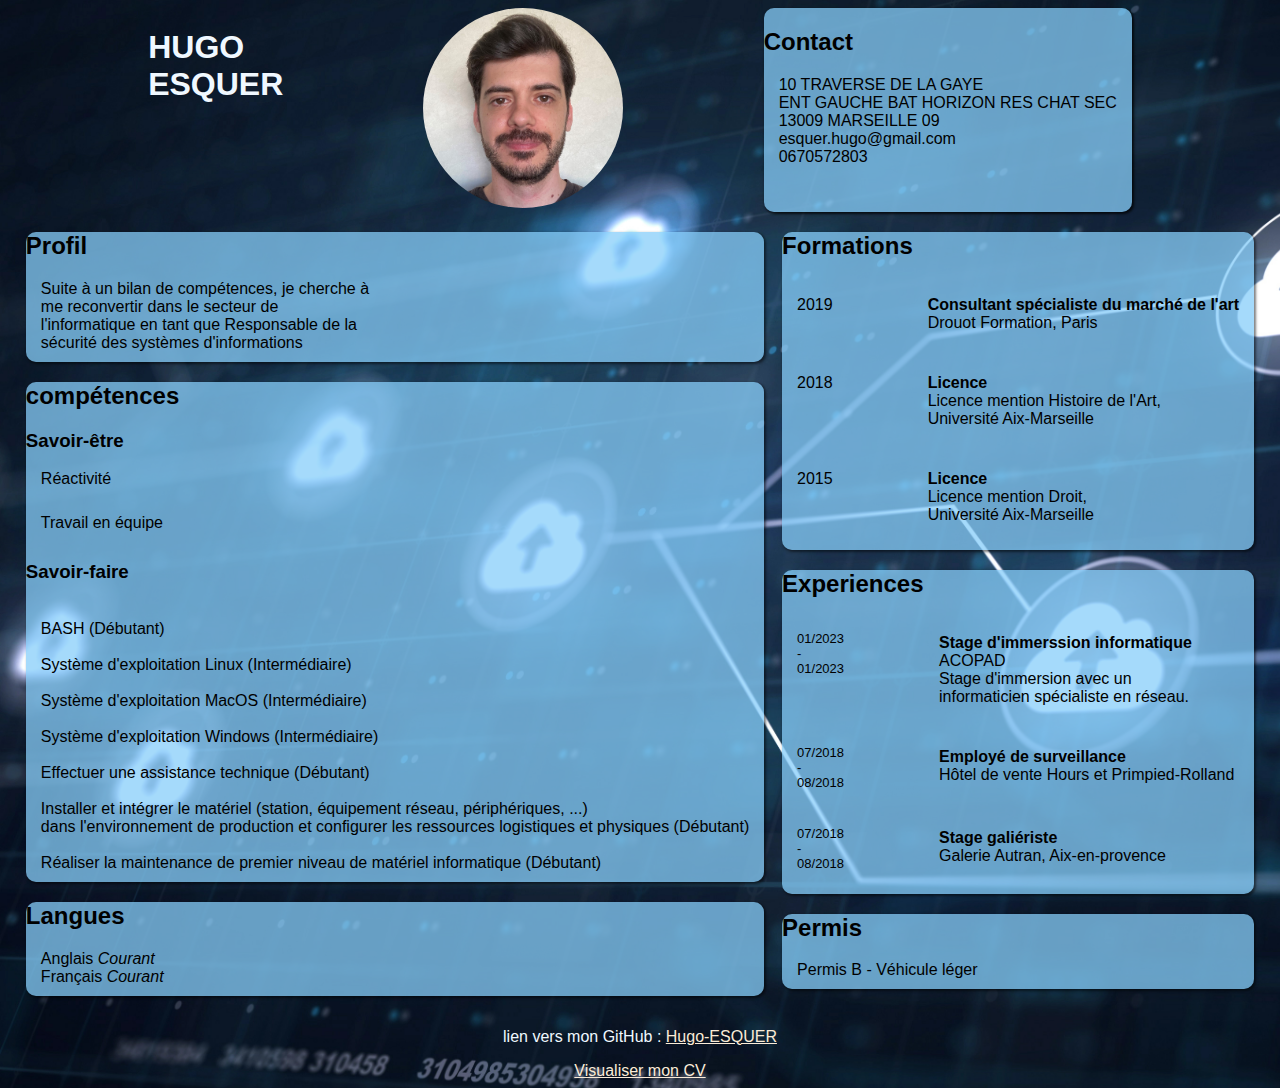
<file: index.html>
<!DOCTYPE html>
<html lang="fr">
    <head>
        <meta charset="UTF-8">
        <meta name="viewport" content="width=device-widthn initial-scale=1.0">
        <title>CV Hugo ESQUER</title>
        <link href="cv-hugo-esquer.css" rel="stylesheet">
    </head>
    <body>
        <div class="en-tête">
            <div class="titre">
                <h1>
                    HUGO 
                    <br>ESQUER 
                </h1>
            </div>
            <div class="Photo">
                <img src="images/photo identité.jpg" alt="Une photo de moi" class="photo-de-profil">
            </div>
            <div class="Contact">
                <h2>
                    Contact
                </h2>
                <p>
                    10 TRAVERSE DE LA GAYE
                    <br>ENT GAUCHE BAT HORIZON RES CHAT SEC
                    <br>13009 MARSEILLE 09
                    <br>esquer.hugo@gmail.com
                    <br>0670572803
                </p>
            </div>
        </div>
        <main>
            <section class="gauche">
                <div class="Profil">
                    <h2>
                        Profil
                    </h2>
                    <p>
                        Suite à un bilan de compétences, je cherche à
                        <br>me reconvertir dans le secteur de
                        <br>l'informatique en tant que Responsable de la 
                        <br>sécurité des systèmes d'informations
                    </p>
                </div>
                <div class="compétences">
                    <h2>
                        compétences
                    </h2>
                    <h3>
                        Savoir-être
                    </h3>
                    <p>
                        Réactivité
                    </p>
                    <p>
                        Travail en équipe
                    </p>
                    <h3>
                        Savoir-faire
                    </h3>
                    <p>
                        <br>BASH (Débutant)
                        <br>
                        <br>Système d'exploitation Linux (Intermédiaire)
                        <br>
                        <br>Système d'exploitation MacOS (Intermédiaire)
                        <br>
                        <br>Système d'exploitation Windows (Intermédiaire)
                        <br>
                        <br>Effectuer une assistance technique (Débutant)
                        <br>
                        <br>Installer et intégrer le matériel (station, équipement réseau, périphériques, ...) 
                        <br>dans l'environnement de production et configurer les ressources logistiques et physiques (Débutant)
                        <br>
                        <br>Réaliser la maintenance de premier niveau de matériel informatique (Débutant)
                    </p>
                </div>
                <div class="langues">
                    <h2>
                        Langues
                    </h2>
                    <p>
                        Anglais <em>Courant</em>
                        <br>Français <em>Courant</em>
                    </p>
                </div>
            </section>
            <section class="droite">
                <div class="formations">
                    <h2>
                        Formations
                    </h2>
                    <article class="diplome">
                        <p class="date">2019</p><p><strong>Consultant spécialiste du marché de l'art</strong><br>Drouot Formation, Paris</p>
                    </article>
                    <article class="diplome">
                        <p class="date">2018</p><p><strong>Licence</strong><br>Licence mention Histoire de l'Art,<br> Université Aix-Marseille</p>
                    </article>
                    <article class="diplome">
                        <p class="date">2015</p><p><strong>Licence</strong><br>Licence mention Droit,<br> Université Aix-Marseille</p>
                    </article>
                </div>
                <div class="experiences">
                    <h2>
                        Experiences
                    </h2>
                    <article class="job">
                        <p class="date">01/2023 <br>- <br>01/2023</p>
                        <p><strong>Stage d'immerssion informatique</strong>
                            <br>ACOPAD 
                            <br>Stage d'immersion avec un
                            <br>informaticien spécialiste en réseau.
                        </p>
                    </article>
                    <article class="job">
                        <p class="date">07/2018 <br>- <br>08/2018</p>
                        <p><strong>Employé de surveillance</strong>
                            <br>Hôtel de vente Hours et Primpied-Rolland
                        </p>
                    </article>
                    <article class="job">
                        <p class="date">07/2018 <br>- <br>08/2018</p>
                        <p><strong>Stage galiériste</strong>
                            <br>Galerie Autran, Aix-en-provence
                        </p>
                    </article>
                </div>
                <div class="permis">
                    <h2>
                        Permis
                    </h2>
                    <p>Permis B - Véhicule léger</p>
                </div>
            </section>
        </main>
        <footer>
            <p>lien vers mon GitHub : <a href="https://github.com/hugo-esquer" title="lien vers mon GitHub">Hugo-ESQUER</a></p>
            <a href="CV-hugo-esquer.pdf" title="lien vers mon CV">Visualiser mon CV</a>
        </footer>
    </body>
</file>
<file: cv-hugo-esquer.css>
/*Page général*/
body{
    background-image: url(images/cloud-upload-icon-line-connexion-carte-circuit.jpg);
    background-size: cover;
    color: rgb(0, 0, 0);
    font-family: sans-serif;
}

/* En-tête*/
.en-tête {
    display: flex;
    justify-content: space-evenly;
}

.titre{
    color: aliceblue;
}

.photo-de-profil{
    width: 200px;
    height: 200px;
    border-radius: 50% ;
    object-fit: cover;
}

.Contact {
    box-shadow: rgba(0, 0, 0, 0.75) 1.95px 1.95px 2.6px;
    background-color: rgba(135, 206, 250, 0.75);
    border-radius: 10px;
}
.Contact p{
    padding: 0 15px;
}


/*MAIN*/
main{
    display: flex;
    justify-content: space-evenly;
}

main div{
    box-shadow: rgba(0, 0, 0, 0.50) 1.95px 1.95px 2.6px;
    background-color: rgba(135, 206, 250, 0.75);
    border-radius: 10px;
}

main p{
    padding: 0 15px 10px 15px;
}

/*Formations*/
article{
    display: flex;
    justify-content: flex-start;
}

.diplome p {
    display: inline-block;
}
.date{
    margin-inline-end: 65px;
}

/*Experiences*/
.experiences .date{
    font-size: small;
}

/*Footer*/
footer{
    color: aliceblue;
    text-align: center;
}

a{
    color: antiquewhite;
}

a:visited{
    color: antiquewhite;
}
</file>
